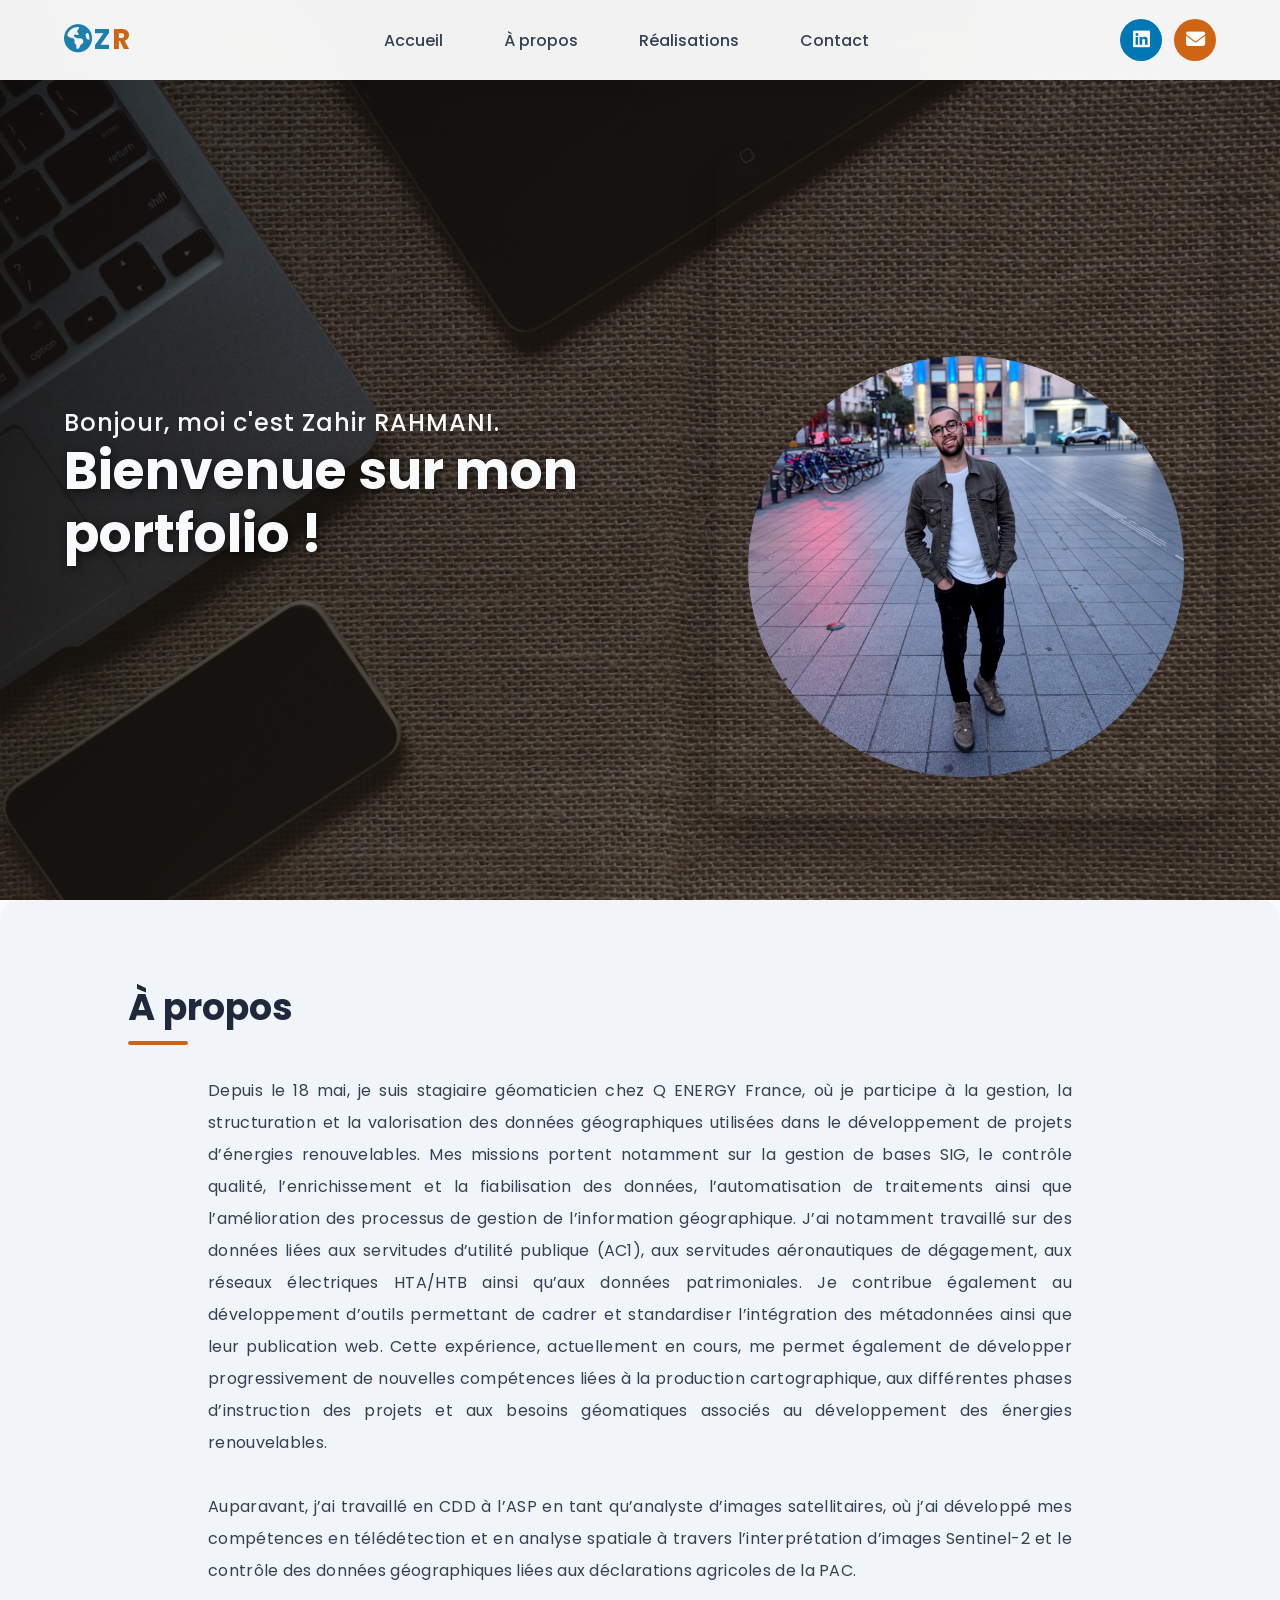
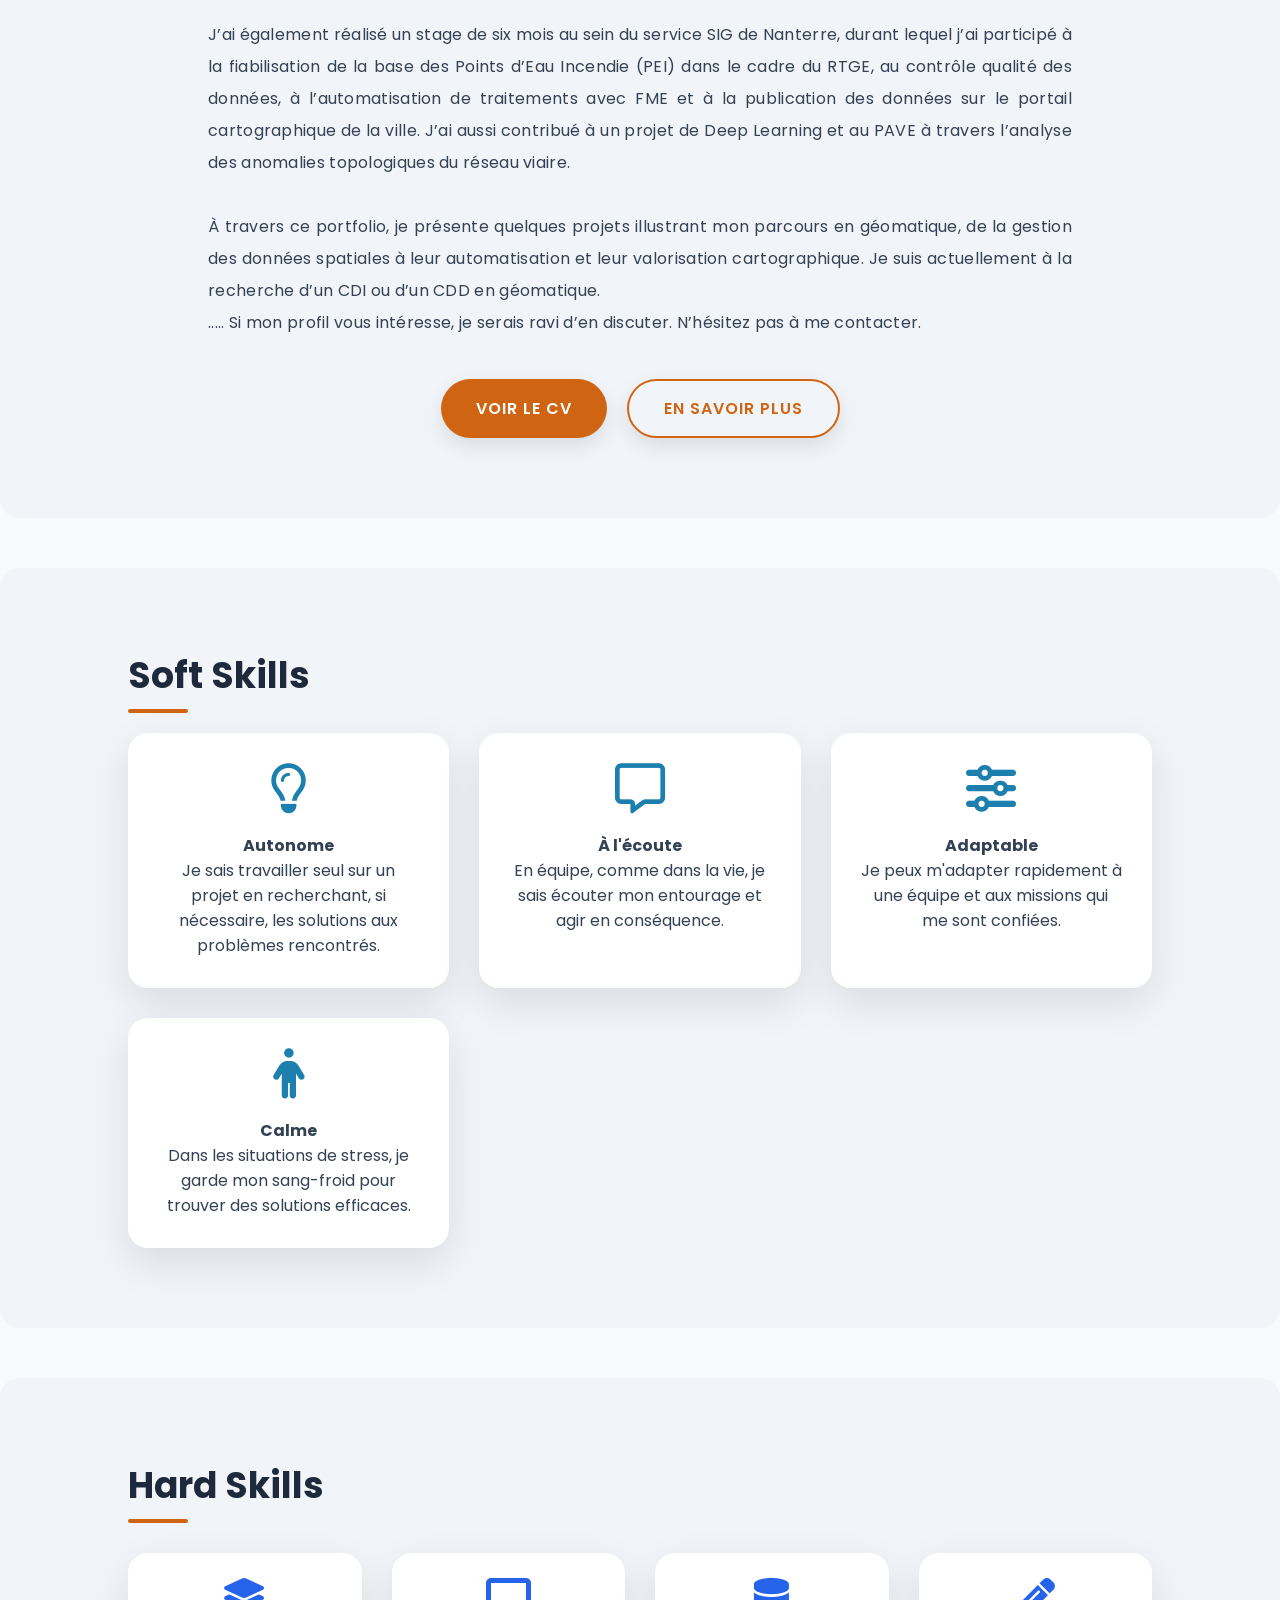
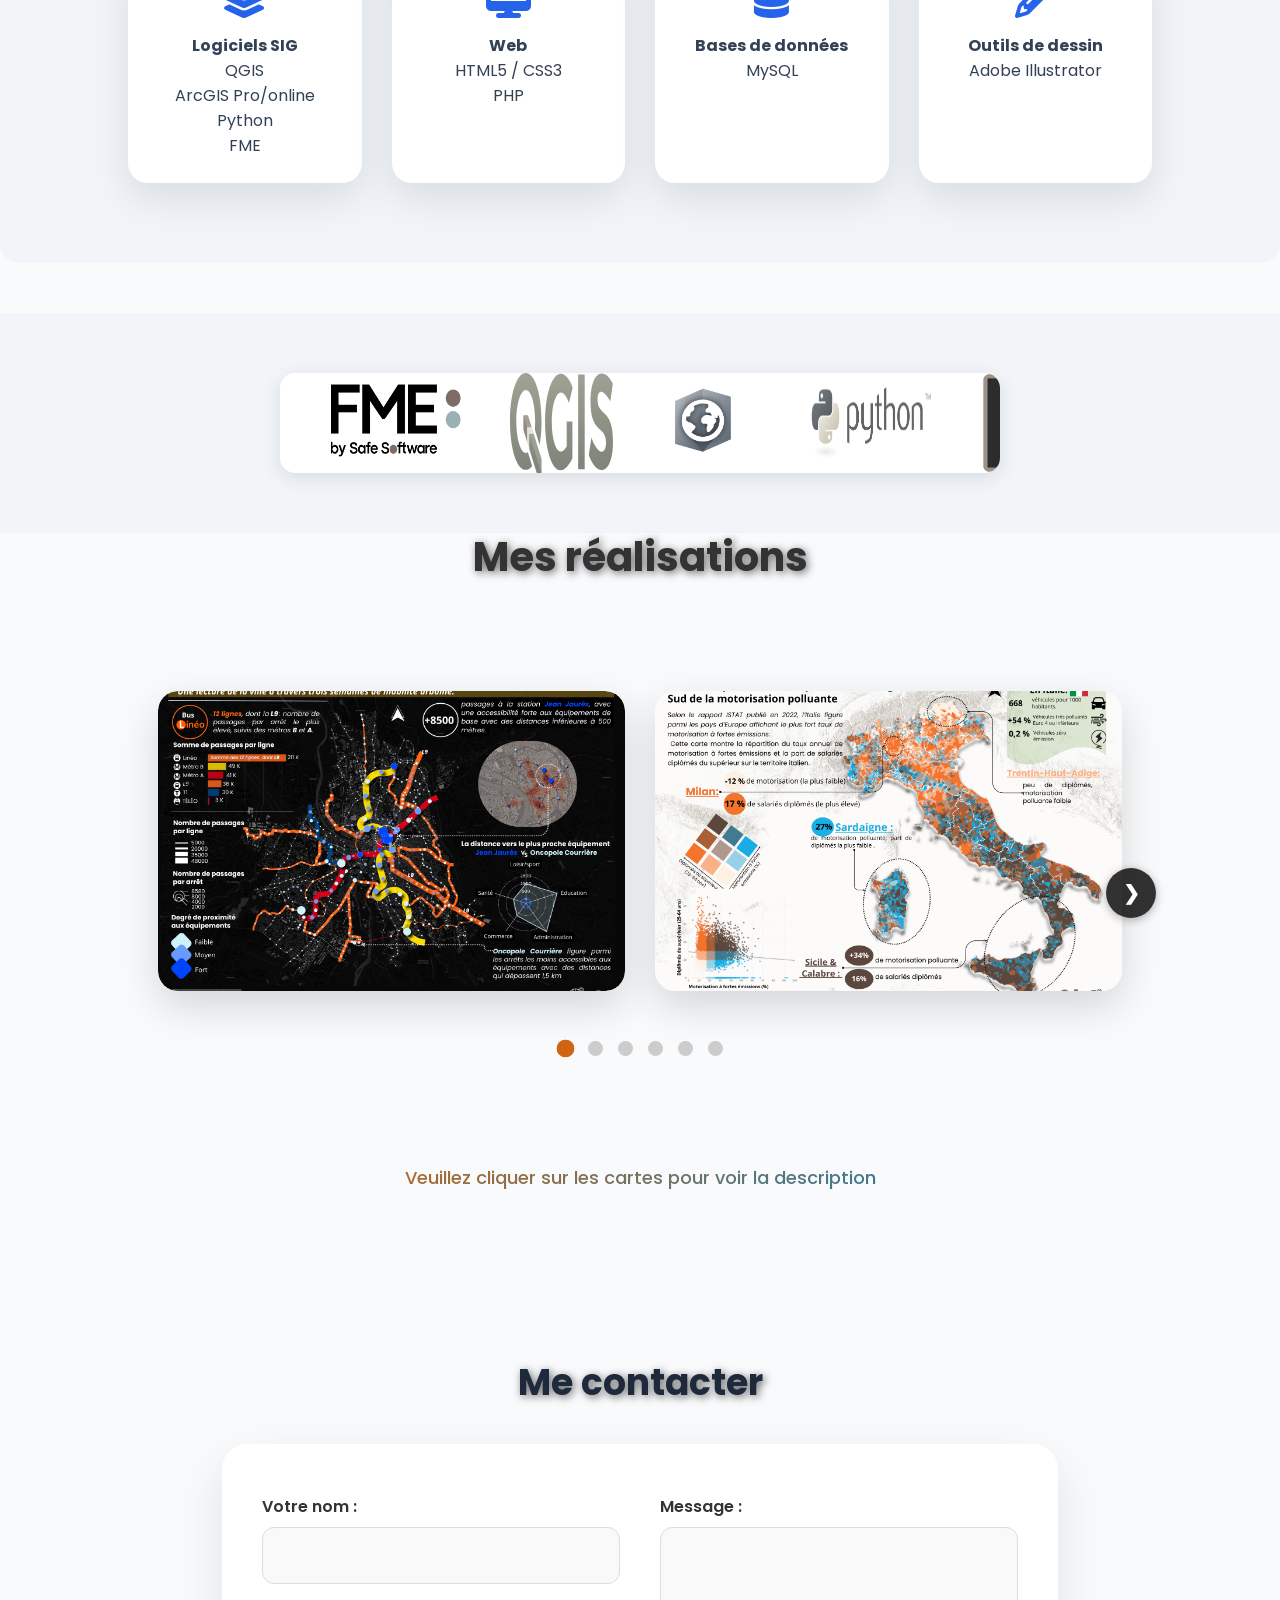
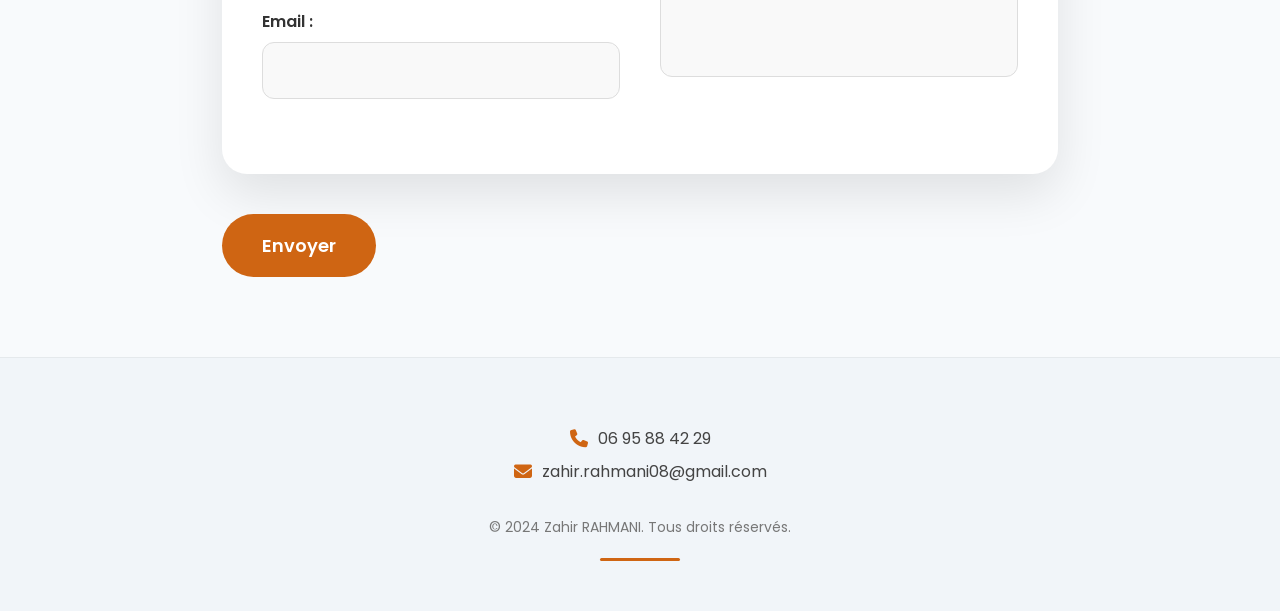
<file: index.html>
<!DOCTYPE html>
<html lang="fr">
<head>
  <meta charset="UTF-8">
  <meta name="viewport" content="width=device-width, initial-scale=1.0">
  <title>Portfolio Zahir RAHMANI</title>

  <!-- Favicon -->
  <link rel="shortcut icon" href="img/logo.png" type="image/x-icon">

  <!-- CSS -->
  <link rel="stylesheet" href="style.css">

  <!-- Font Awesome -->
  <link rel="stylesheet"
    href="https://cdnjs.cloudflare.com/ajax/libs/font-awesome/6.5.1/css/all.min.css"
    integrity="sha512-DTOQO9RWCH3ppGqcWaEA1BIZOC6xxalwEsw9c2QQeAIftl+Vegovlnee1c9QX4TctnWMn13TZye+giMm8e2LwA=="
    crossorigin="anonymous" referrerpolicy="no-referrer" />
</head>

<body>

  <!-- ================= HEADER ================= -->
  <div class="container">
    <nav class="entete">
      <div class="logo">
        <span><i class="fa-solid fa-earth-americas"></i>Z</span>R
      </div>

      <div class="menu-toggle" onclick="toggleMenu()">
        <span></span>
        <span></span>
        <span></span>
      </div>

      <ul class="menu" id="menu">
        <li><a href="#" onclick="closeMenu()">Accueil</a></li>
        <li><a href="#ancre2" onclick="closeMenu()">À propos</a></li>
        <li><a href="#ancre4" onclick="closeMenu()">Réalisations</a></li>
        <li><a href="#ancre1" onclick="closeMenu()">Contact</a></li>
      </ul>

      <div class="reseaux">
        <a href="https://www.linkedin.com/in/zahir-rahmani-74aa01254/" target="_blank" class="linkedin-icon">
          <i class="fa-brands fa-linkedin"></i>
        </a>
        <a href="mailto:zahir.rahmani08@gmail.com" class="email-icon">
          <i class="fa-solid fa-envelope"></i>
        </a>
      </div>
    </nav>

    <div class="corps">
      <div class="cgauche">
        <span class="txtb">Bonjour, moi c'est Zahir RAHMANI.</span>
        <h1>Bienvenue sur mon portfolio !</h1>
      </div>

      <div class="cdroite">
        <img src="img/photo.png" width="600px" alt="Ma photo">
      </div>
    </div>
  </div>

  <!-- ================= À PROPOS ================= -->
  <div class="container2" id="ancre2">
    <h2 class="about">À propos</h2>
    <p> 
Depuis le 18 mai, je suis stagiaire géomaticien chez Q ENERGY France, où je participe à la gestion, la structuration et la valorisation des données géographiques utilisées dans le développement de projets d’énergies renouvelables. Mes missions portent notamment sur la gestion de bases SIG, le contrôle qualité, l’enrichissement et la fiabilisation des données, l’automatisation de traitements ainsi que l’amélioration des processus de gestion de l’information géographique. J’ai notamment travaillé sur des données liées aux servitudes d’utilité publique (AC1), aux servitudes aéronautiques de dégagement, aux réseaux électriques HTA/HTB ainsi qu’aux données patrimoniales. Je contribue également au développement d’outils permettant de cadrer et standardiser l’intégration des métadonnées ainsi que leur publication web. Cette expérience, actuellement en cours, me permet également de développer progressivement de nouvelles compétences liées à la production cartographique, aux différentes phases d’instruction des projets et aux besoins géomatiques associés au développement des énergies renouvelables.<br><br>

Auparavant, j’ai travaillé en CDD à l’ASP en tant qu’analyste d’images satellitaires, où j’ai développé mes compétences en télédétection et en analyse spatiale à travers l’interprétation d’images Sentinel-2 et le contrôle des données géographiques liées aux déclarations agricoles de la PAC. <br><br>

J’ai également réalisé un stage de six mois au sein du service SIG de Nanterre, durant lequel j’ai participé à la fiabilisation de la base des Points d’Eau Incendie (PEI) dans le cadre du RTGE, au contrôle qualité des données, à l’automatisation de traitements avec FME et à la publication des données sur le portail cartographique de la ville. J’ai aussi contribué à un projet de Deep Learning et au PAVE à travers l’analyse des anomalies topologiques du réseau viaire.<br><br>

   À travers ce portfolio, je présente quelques projets illustrant mon parcours en géomatique, de la gestion des données spatiales à leur automatisation et leur valorisation cartographique. Je suis actuellement à la recherche d’un CDI ou d’un CDD en géomatique.<br>
..... Si mon profil vous intéresse, je serais ravi d’en discuter. N’hésitez pas à me contacter.
    </p>

    <div class="btn2">
      <button class="btnA">
        <a href="fichier/CV_Zahir RAHMANI.pdf">Voir le CV</a>
      </button>
      <button class="bouttonB">
        <a href="#ancre3">En savoir plus</a>
      </button>
    </div>
  </div>

  <!-- ================= SOFT SKILLS ================= -->
  <div class="container3" id="ancre3">
    <h2 class="sskils">Soft Skills</h2>
    <div class="skig">

      <div class="auto">
        <i class="fa-regular fa-lightbulb"></i>
        <h4>Autonome</h4>
        <p>Je sais travailler seul sur un projet en recherchant, si nécessaire, les solutions aux problèmes rencontrés.</p>
      </div>

      <div class="ecoute">
        <i class="fa-regular fa-message"></i>
        <h4>À l'écoute</h4>
        <p>En équipe, comme dans la vie, je sais écouter mon entourage et agir en conséquence.</p>
      </div>

      <div class="adapt">
        <i class="fa-solid fa-sliders"></i>
        <h4>Adaptable</h4>
        <p>Je peux m'adapter rapidement à une équipe et aux missions qui me sont confiées.</p>
      </div>

      <div class="calme">
        <i class="fa-solid fa-person"></i>
        <h4>Calme</h4>
        <p>Dans les situations de stress, je garde mon sang-froid pour trouver des solutions efficaces.</p>
      </div>

    </div>
  </div>

  <!-- ================= HARD SKILLS ================= -->
  <div class="hskils">
    <h2>Hard Skills</h2>
    <div class="list2">

      <ul>
        <i class="fa-solid fa-layer-group" style="color: #2563eb;"></i>
        <h4>Logiciels SIG</h4>
        <li>QGIS</li>
        <li>ArcGIS Pro/online</li>
        <li>Python</li>
        <li>FME</li>
      </ul>

      <ul>
        <i class="fa-solid fa-desktop" style="color: #2563eb;"></i>
        <h4>Web</h4>
        <li>HTML5 / CSS3</li>
        <li>PHP</li>
      </ul>

      <ul>
        <i class="fa-solid fa-database" style="color: #2563eb;"></i>
        <h4>Bases de données</h4>
        <li>MySQL</li>
      </ul>

      <ul>
        <i class="fa-solid fa-pencil" style="color: #2563eb;"></i>
        <h4>Outils de dessin</h4>
        <li>Adobe Illustrator</li>
      </ul>

    </div>
  </div>

  <!-- ================= CARROUSEL ================= -->
  <div class="if">
    <div class="carrousel">
      <div class="groupimg">
        <!-- premier set -->
        <img src="img/FME.png" alt="">
        <img src="img/qgis.svg" alt="">
        <img src="img/arcgis.png" alt="">
        <img src="img/python-logo.png" alt="">
        <img src="img/adobe-illustrator-logo-transparent-free-png.jpg" alt="">
        <img src="img/html.svg" alt="">
        <img src="img/css.svg" alt="">
        <img src="img/php.svg" alt="">
        <img src="img/sql.svg" alt="">
        <!-- duplication du set pour boucle fluide -->
        <img src="img/FME.png" alt="">
        <img src="img/qgis.svg" alt="">
        <img src="img/arcgis.png" alt="">
        <img src="img/python-logo.png" alt="">
        <img src="img/adobe-illustrator-logo-transparent-free-png.jpg" alt="">
        <img src="img/html.svg" alt="">
        <img src="img/css.svg" alt="">
        <img src="img/php.svg" alt="">
        <img src="img/sql.svg" alt="">
        
      </div>
    </div>
  </div>
<!-- ================mes réalisations ================= -->
<h1 class="hrel" id="ancre4">Mes réalisations</h1>

<div class="realisations">
  <div class="carousel-container">
    <!-- Inputs radio pour contrôler les slides -->
    <input type="radio" name="carousel" id="slide1" checked>
    <input type="radio" name="carousel" id="slide2">
    <input type="radio" name="carousel" id="slide3">
    <input type="radio" name="carousel" id="slide4">
    <input type="radio" name="carousel" id="slide5">
    <input type="radio" name="carousel" id="slide6">
    
    <div class="carousel-track">
      <!-- Slide 1 : Réalisations 1-2 -->
      <div class="gimg">
        <figure class="card">
          <div class="card-inner" onclick="openOverlay('overlay1')">
            <img src="réalisation/GTFS.png" alt="Réalisation 1">
          </div>
        </figure>
        <figure class="card">
          <div class="card-inner" onclick="openOverlay('overlay2')">
            <img src="réalisation/bivariée.png" alt="Réalisation 2">
          </div>
        </figure>
      </div>

      <!-- Slide 2 : Réalisations 3-4 -->
      <div class="gimg">
        <figure class="card">
          <div class="card-inner" onclick="openOverlay('overlay3')">
            <img src="réalisation/carte_ventilation_barres.png" alt="Réalisation 3">
          </div>
        </figure>
        <figure class="card">
          <div class="card-inner" onclick="openOverlay('overlay4')">
            <img src="réalisation/carte ventilation_détails.png" alt="Réalisation 4">
          </div>
        </figure>
      </div>

      <!-- Slide 3 : Réalisations 5-6 -->
      <div class="gimg">
        <figure class="card">
          <div class="card-inner" onclick="openOverlay('overlay5')">
            <img src="réalisation/POSTER.png" alt="Réalisation 5">
          </div>
        </figure>
        <figure class="card">
          <div class="card-inner" onclick="openOverlay('overlay6')">
            <img src="réalisation/Carte_scoring.png" alt="Réalisation 6">
          </div>
        </figure>
      </div>

      <!-- Slide 4 : Réalisations 7-8 -->
      <div class="gimg">
        <figure class="card">
          <div class="card-inner" onclick="openOverlay('overlay7')">
            <img src="réalisation/ASP.jpg" alt="Réalisation 7">
          </div>
        </figure>
        <figure class="card">
          <div class="card-inner" onclick="openOverlay('overlay8')">
            <img src="réalisation/Nanterre 1.jpg" alt="Réalisation 8">
          </div>
        </figure>
      </div>

      <!-- Slide 5 : Réalisations 9-10 -->
      <div class="gimg">
        <figure class="card">
          <div class="card-inner" onclick="openOverlay('overlay9')">
            <img src="réalisation/Nanterre 2.jpg" alt="Réalisation 9">
          </div>
        </figure>
        <figure class="card">
          <div class="card-inner" onclick="openOverlay('overlay10')">
            <img src="réalisation/Nanterre 3.jpg" alt="Réalisation 10">
          </div>
        </figure>
      </div>

      <!-- Slide 6 : Réalisations 11-12 -->
      <div class="gimg">
        <figure class="card">
          <div class="card-inner" onclick="openOverlay('overlay11')">
            <img src="réalisation/plan intéractif_le Mans.jpg" alt="Réalisation 11">
          </div>
        </figure>
        <figure class="card">
          <div class="card-inner" onclick="openOverlay('overlay12')">
            <img src="réalisation/carte isochrones.png" alt="Réalisation 12">
          </div>
        </figure>
      </div>
    </div>
    
    <!-- Contrôles de navigation -->
    <div class="carousel-controls">
      <!-- Boutons Previous -->
      <label for="slide1" class="carousel-btn prev">❮</label>
      <label for="slide2" class="carousel-btn prev">❮</label>
      <label for="slide3" class="carousel-btn prev">❮</label>
      <label for="slide4" class="carousel-btn prev">❮</label>
      <label for="slide5" class="carousel-btn prev">❮</label>
      
      <!-- Boutons Next -->
      <label for="slide2" class="carousel-btn next">❯</label>
      <label for="slide3" class="carousel-btn next">❯</label>
      <label for="slide4" class="carousel-btn next">❯</label>
      <label for="slide5" class="carousel-btn next">❯</label>
      <label for="slide6" class="carousel-btn next">❯</label>
    </div>
    
    <!-- Indicateurs -->
    <div class="carousel-indicators">
      <label for="slide1" class="indicator"></label>
      <label for="slide2" class="indicator"></label>
      <label for="slide3" class="indicator"></label>
      <label for="slide4" class="indicator"></label>
      <label for="slide5" class="indicator"></label>
      <label for="slide6" class="indicator"></label>
    </div>
  </div>
</div>

<!-- Message d'instruction -->
<div class="instruction-message">
  <p>Veuillez cliquer sur les cartes pour voir la description</p>
</div>

<!-- Overlays pour chaque image -->
<div id="overlay1" class="overlay">
  <div class="overlay-content">
    <div class="description-container">
      <div class="description">
        <h3>Réalisation M2 SIGAT</h3>
        <p>Cette carte a été réalisée à partir des données GTFS afin d’analyser l’offre de transport en commun dans la 
          ville de Toulouse sur une période de trois semaines. Elle met en évidence la dominance des lignes de bus Linéo, 
          suivies par les lignes de métro A et B. La carte représente également le nombre de passages par arrêt sur la 
          même période, ce qui permet d’identifier les arrêts les plus fréquentés. Sans surprise, l’arrêt Jean Jaurès 
          apparaît comme l’un des plus sollicités, en raison de sa localisation centrale et de son rôle de carrefour 
          entre plusieurs lignes de transport. Il est suivi par l’arrêt Jeanne d’Arc, situé à proximité immédiate. 
          La carte intègre aussi un indicateur d’accessibilité mesurant la proximité de chaque arrêt aux équipements 
          du cadre de vie : santé (hôpitaux, pharmacies, cliniques), services publics (mairie, police, bureau de poste, banques),
           commerces (supermarchés, restaurants, boulangeries), éducation (crèches, écoles, universités) et loisirs/sport 
           (équipements sportifs, centres artistiques, cinémas, médiathèques). Pour cela, j’ai calculé la distance la plus
            courte entre chaque arrêt et les différents équipements, puis attribué un score d’accessibilité 
            (moins de 300 mètres = très bon, plus de 600 mètres = faible). Les résultats montrent que les 
            arrêts Jeanne d’Arc et Jean Jaurès disposent des meilleurs niveaux de desserte, ce qui s’explique 
            par la forte densité d’équipements présents dans le centre-ville de Toulouse.</p>
      </div>
      <button class="close" onclick="closeOverlay('overlay1')">Fermer</button>
    </div>
    <div class="overlay-image-container">
      <img src="réalisation/GTFS.png" alt="Réalisation 1">
    </div>
  </div>
</div>

<div id="overlay2" class="overlay">
  <div class="overlay-content">
    <div class="description-container">
      <div class="description">
        <h3>Réalisation M2 SIGAT</h3>
        <p>Dans le cadre de mon Master 2 SIGAT, j’ai réalisé un exercice de cartographie bivariée en Italie afin
           d’explorer la relation entre la proportion de salariés diplômés de l’enseignement supérieur et la part 
           de véhicules à fortes émissions. J’ai posé l’hypothèse selon laquelle plus une commune comptait de
            salariés qualifiés, plus la proportion de véhicules polluants serait faible, ces salariés pouvant 
            se permettre des véhicules conformes aux normes environnementales. Les résultats montrent que cette
             hypothèse n’est pas entièrement vérifiée, notamment dans le Sud du pays : en Sicile et en Calabre,
             certaines communes présentent à la fois un taux élevé de diplômés et une forte proportion de véhicules
              à fortes émissions, alors que dans le Nord, la diffusion des véhicules conformes aux normes est plus 
              importante. Selon différents échanges et recherches, ces différences peuvent s’expliquer par des 
              facteurs sociologiques et structurels, tels que la présence de plusieurs générations sous un même 
              toit historique dans le Sud, l’effet de banlieusarisation qui éloigne certaines catégories de population
               des services, ou encore la nature des infrastructures de transport (routes principalement dans le Sud 
               versus métro et réseaux de transport plus développés dans le Nord). La carte associée permet d’identifier 
               rapidement ces tendances : les communes orange présentent un nombre élevé de diplômés et un faible taux
                de véhicules polluants, les communes marron foncé combinent un fort taux de diplômés et de véhicules
                 à fortes émissions, et les communes bleues affichent un faible nombre de diplômés avec un taux élevé
                  de véhicules polluants.</p>
      </div>
      <button class="close" onclick="closeOverlay('overlay2')">Fermer</button>
    </div>
    <div class="overlay-image-container">
      <img src="réalisation/bivariée.png" alt="Réalisation 2">
    </div>
  </div>
</div>

<div id="overlay3" class="overlay">
  <div class="overlay-content">
    <div class="description-container">
      <div class="description">
        <h3>Réalisation M1 SIGAT</h3>
        <p>Cette carte représente la répartition de la population agrégée aux bâtiments de la ville de Lille.
           En croisant les données de population par IRIS de l’INSEE (nombre d’habitants) avec le jeu de données 
           des bâtiments issu de la BDTOPO de l’IGN, il est possible de visualiser la distribution des habitants.
            Dans cette carte, la hauteur des bâtiments correspond au nombre d’individus estimé dans chaque édifice.
             La méthode utilisée ventile les habitants de manière homogène en fonction de la surface de plancher
              des bâtiments : plus la surface est importante, plus le nombre d’individus attribués est élevé.</p>
      </div>
      <button class="close" onclick="closeOverlay('overlay3')">Fermer</button>
    </div>
    <div class="overlay-image-container">
      <img src="réalisation/carte_ventilation_barres.png" alt="Réalisation 3">
    </div>
  </div>
</div>

<div id="overlay4" class="overlay">
  <div class="overlay-content">
    <div class="description-container">
      <div class="description">
        <h3>Réalisation M1 SIGAT</h3>
        <p>Dans le cadre d’un exercice en master SIGAT, j’ai réalisé une carte représentant la répartition
           de la population agrégée aux bâtiments de la ville de Lille. En croisant les données de population
            par IRIS de l’INSEE (nombre d’habitants et taux de chômage) avec le jeu de données des bâtiments
             issues de la BDTOPO de l’IGN, il est possible de visualiser la distribution des populations et
              de mieux comprendre leur profil socio-économique. L’analyse révèle des tendances intéressantes 
              : les quartiers situés au sud de Lille présentent une forte concentration d’individus par bâtiment 
              et un taux de chômage plus élevé, tandis qu’au nord, malgré une densité similaire, le chômage 
              reste relativement faible. Limites de la méthode La ventilation répartit les habitants de
               manière homogène selon la surface de plancher des bâtiments : plus la surface est grande,
                plus le nombre d’individus attribués est élevé. Cette simplification ne reflète pas 
                toujours la réalité, mais elle offre une première lecture efficace du territoire.</p>
      </div>
      <button class="close" onclick="closeOverlay('overlay4')">Fermer</button>
    </div>
    <div class="overlay-image-container">
      <img src="réalisation/carte ventilation_détails.png" alt="Réalisation 4">
    </div>
  </div>
</div>

<div id="overlay5" class="overlay">
  <div class="overlay-content">
    <div class="description-container">
      <div class="description">
        <h3>Réalisation M1 SIGAT</h3>
        <p>Dans le cadre d’un travail réalisé en première année de SIGAT, nous devions produire un poster 
          sur une thématique de notre choix, à condition qu’elle soit en lien avec la géomatique. Le sujet
           était entièrement libre, ce qui m’a permis de sélectionner une thématique qui m’intéresse
            personnellement : l’application de la géomatique aux projets photovoltaïques. Ce choix vient de
             mon expérience lors d’un stage dans un bureau d’études à Montauban, où j’ai eu l’occasion de 
             participer à des analyses de sites destinés à l’installation de panneaux solaires. Dans ce poster, 
             j’ai mobilisé différentes sources bibliographiques pour présenter comment les outils SIG peuvent
              aider à évaluer un territoire, croiser des critères techniques et environnementaux, e
              t identifier des zones adaptées. L’objectif était de produire un support clair et visuel qui
               montre comment la géomatique contribue à la prise de décision dans ce type de projet.</p>
      </div>
      <button class="close" onclick="closeOverlay('overlay5')">Fermer</button>
    </div>
    <div class="overlay-image-container">
      <img src="réalisation/POSTER.png" alt="Réalisation 5">
    </div>
  </div>
</div>

<div id="overlay6" class="overlay">
  <div class="overlay-content">
    <div class="description-container">
      <div class="description">
        <h3>Réalisation M1 SIGAT</h3>
        <p>Cette carte permet de localiser les différentes zones en fonction du degré de qualité de vie. 
          Pour la réaliser, la méthode de scoring a été utilisée en prenant en compte plusieurs facteurs, 
          tels que la part des jeunes, la proximité des moyens de transport et des rails, les revenus,
           les espaces verts, ainsi que d’autres critères pertinents. Chaque facteur a été noté individuellement, 
           une note plus élevée reflétant une meilleure situation. Enfin, un score global a 
           été calculé en pondérant chaque facteur selon son importance, afin de fournir une évaluation 
           synthétique et comparable de la qualité de vie dans chaque zone.</p>
      </div>
      <button class="close" onclick="closeOverlay('overlay6')">Fermer</button>
    </div>
    <div class="overlay-image-container">
      <img src="réalisation/Carte_scoring.png" alt="Réalisation 6">
    </div>
  </div>
</div>

<div id="overlay7" class="overlay">
  <div class="overlay-content">
    <div class="description-container">
      <div class="description">
        <h3>Réalisation CDD ASP de Bretagne</h3>
        <p>Durant mon CDD à l’Agence de Services et de Paiement (ASP) de Bretagne,
           j’ai travaillé comme contrôleur et interprète d’images satellitaires,
            dans le cadre d’une mission allant jusqu’au mois de septembre. Ma tâche 
            consistait à vérifier que les déclarations des agriculteurs concernant 
            les cultures pratiquées correspondaient à la réalité observée sur le
             terrain et étaient conformes aux exigences de la Politique Agricole 
             Commune (PAC), un travail essentiel pour garantir la transparence et
              la bonne attribution des aides européennes. Pour cela, je me suis 
              appuyé sur les données du satellite Sentinel-2, qui fournit des images 
              de la surface terrestre tous les 5 à 10 jours, permettant de suivre 
              le cycle de développement des cultures et de détecter d’éventuelles 
              anomalies ou incohérences dans les déclarations. Cette expérience 
              concrète et passionnante, à la croisée de l’agriculture et de la
               télédétection, a renforcé mon intérêt pour la géomatique et les SIG,
                tout en me permettant de découvrir le monde agricole sous un nouvel
               angle.</p>
      </div>
      <button class="close" onclick="closeOverlay('overlay7')">Fermer</button>
    </div>
    <div class="overlay-image-container">
      <img src="réalisation/ASP.jpg" alt="Réalisation 7">
    </div>
  </div>
</div>

<div id="overlay8" class="overlay">
  <div class="overlay-content">
    <div class="description-container">
      <div class="description">
        <h3>Réalisation Stage Nanterre (6 mois)</h3>
        <p>La mission 1 avait pour but d’améliorer la fiabilité et la cohérence des données concernant les Points d’Eau 
          Incendie (PEI) de la ville de Nanterre. Ces données étaient dispersées dans trois bases différentes : celle du 
          RTGE, celle de la BSPP et celle du CDA. Chaque base possédait ses avantages mais aussi ses limites. Par exemple
          , la base RTGE était très précise au niveau de la localisation, mais elle n’était plus mise à jour et ne contenait 
          pas toutes les informations techniques. De leur côté, les bases de la BSPP et du CDA étaient plus complètes,
           mais elles présentaient des différences dans certaines données, comme la disponibilité ou la propriété des PEI.
            des trois sources existantes. J’ai utilisé le logiciel FME pour automatiser ce travail : 
            il m’a permis de me connecter directement aux API des différentes institutions, 
            de rapatrier les informations et de mettre à jour la base de manière continue.
             FME a aussi facilité le croisement des données et leur homogénéisation, ce qui a permis
              d’obtenir un ensemble cohérent et plus fiable. Ensuite, j’ai utilisé ArcGIS Pro pour la partie
               vérification et contrôle visuel. Grâce à la vue immersive proposée par Cyclomedia, j’ai pu observer 
               directement les emplacements réels des PEI sur le terrain sans me déplacer. Cela m’a permis de 
               confirmer la présence ou l’absence de nombreux points et de corriger certaines erreurs de positionnement. 
               Au final, cette mission a permis de construire une base de données complète et harmonisée, combinant 
               la précision spatiale, la richesse d’information et une mise à jour régulière.</p>
      </div>
      <button class="close" onclick="closeOverlay('overlay8')">Fermer</button>
    </div>
    <div class="overlay-image-container">
      <img src="réalisation/Nanterre 1.jpg" alt="Réalisation 8">
    </div>
  </div>
</div>

<div id="overlay9" class="overlay">
  <div class="overlay-content">
    <div class="description-container">
      <div class="description">
        <h3>Réalisation Stage Nanterre (6 mois)</h3>
        <p>Comme précisé dans la slide précédente, les vues immersives de Cyclomedia intégrées dans ArcGIS
           Pro ont permis de vérifier la majorité des PEI sans nécessiter de déplacements sur le terrain.
            Pour les PEI situés dans des zones inaccessibles à ces vues immersives, comme les rues étroites,
             j’ai créé des itinéraires optimisés en divisant le territoire en quatre zones. Chaque itinéraire 
             permettait de suivre le chemin le plus court afin de vérifier l’ensemble des PEI d’une zone
              en moins de trois heures par jour, soit quatre jours de vérification au total. Sur le terrain,
               l’application Field Maps a ensuite été utilisée pour effectuer les vérifications en suivant 
               précisément ces itinéraires. Enfin, un tableau de bord interactif a été développé pour centraliser
                et visualiser les résultats des contrôles qualité, mettant en évidence les PEI présentant des
                 incohérences afin que les gestionnaires de la BSPP et du CDA92 puissent les corriger efficacement.</p>
      </div>
      <button class="close" onclick="closeOverlay('overlay9')">Fermer</button>
    </div>
    <div class="overlay-image-container">
      <img src="réalisation/Nanterre 2.jpg" alt="Réalisation 9">
    </div>
  </div>
</div>

<div id="overlay10" class="overlay">
  <div class="overlay-content">
    <div class="description-container">
      <div class="description">
        <h3>Réalisation Stage Nanterre (6 mois)</h3>
        <p>La deuxième mission avait pour objectif de créer un modèle d’intelligence artificielle
           capable de détecter automatiquement les passages piétons. Cette mission a été lancée 
           dans le cadre des exigences de la loi LOM, qui impose de définir une distance de sécurité 
           entre les zones de stationnement et les passages piétons. L’idée était donc de pouvoir
            repérer facilement, grâce à l’IA, les passages piétons présents sur le territoire et
             de vérifier les zones où le RTGE n’est plus à jour. Le processus s’est déroulé en 
             trois grandes étapes : la préparation des échantillons d’entraînement, l’apprentissage 
             du modèle et enfin la détection des objets. Pour entraîner le modèle, nous avons sélectionné 
             environ 436 exemples de passages piétons répartis sur toute la ville, afin d’avoir un 
             ensemble de données varié et représentatif. Deux méthodes ont été testées : 
             Pascal, qui permet de dessiner un polygone autour de l’objet détecté, 
             et Mask RCNN, qui génère un masque plus précis autour de la zone d’intérêt,
              mais demande plus de temps de calcul.</p>
      </div>
      <button class="close" onclick="closeOverlay('overlay10')">Fermer</button>
    </div>
    <div class="overlay-image-container">
      <img src="réalisation/Nanterre 3.jpg" alt="Réalisation 10">
    </div>
  </div>
</div>

<div id="overlay11" class="overlay">
  <div class="overlay-content">
    <div class="description-container">
      <div class="description">
        <h3>Réalisation Licence professionnelle Géomatique </h3>
        <p>Dans le cadre de l’atelier en licence professionnelle en géomatique à l’Université du Mans,
           j’ai participé activement à la réalisation d’un prototype de plan interactif du campus visant
            à faciliter l’orientation pour les étudiants, le personnel et les nouveaux arrivants.
             J’ai proposé et réalisé une méthode d’atlas du campus, dans le but d’aider mes collègues
              à localiser et recenser précisément tous les équipements, à collecter les informations
               et à prendre des photos, en divisant le campus en dix zones pour une organisation optimale.
                J’ai ensuite intégré toutes les données issues du terrain, des sources Open Data et de
                 l’université dans ArcGIS Online, en organisant les couches selon un ordre de superposition
                  spécifique (polygones, polylignes, points) et en utilisant la symbologie proposée par 
                  la plateforme. Pour la couleur et l’esthétique des bâtiments, j’ai décidé de m’inspirer 
                  de la charte graphique de l’ancien plan de l’université, afin de rendre le plan intuitif
                   pour les utilisateurs habitués et facilement compréhensible pour les nouveaux arrivants.</p>
      </div>
      <button class="close" onclick="closeOverlay('overlay11')">Fermer</button>
    </div>
    <div class="overlay-image-container">
      <img src="réalisation/plan intéractif_le Mans.jpg" alt="Réalisation 11">
    </div>
  </div>
</div>

<div id="overlay12" class="overlay">
  <div class="overlay-content">
    <div class="description-container">
      <div class="description">
        <h3>Réalisation Licence professionnelle Géomatique </h3>
        <p>Cette carte thématique basée sur la méthode des isochrones offre une représentation
           claire et informative du temps requis par les camions des Services Départementaux 
           d'Incendie et de Secours (SDIS) pour atteindre un incendie au centre du département 
           de la Sarthe. Les isochrones, différenciés par des couleurs distinctes
            (vert pour 0-10 minutes, jaune pour 10-15 minutes, orange pour 15-20 minutes),
             permettent une lecture rapide des zones présentant des temps de réponse variés.</p>
      </div>
      <button class="close" onclick="closeOverlay('overlay12')">Fermer</button>
    </div>
    <div class="overlay-image-container">
      <img src="réalisation/carte isochrones.png" alt="Réalisation 12">
    </div>
  </div>
</div>

<script>
function openOverlay(overlayId) {
  document.getElementById(overlayId).style.display = 'flex';
  document.body.style.overflow = 'hidden';
}

function closeOverlay(overlayId) {
  document.getElementById(overlayId).style.display = 'none';
  document.body.style.overflow = 'auto';
}

document.addEventListener('click', function(event) {
  if (event.target.classList.contains('overlay')) {
    event.target.style.display = 'none';
    document.body.style.overflow = 'auto';
  }
});

document.addEventListener('click', function(event) {
  if (event.target.closest('.overlay-content')) {
    event.stopPropagation();
  }
});
</script>
  <!-- ================= FORMULAIRE ================= -->
  <div class="Formulaire" id="ancre1">
    <h1>Me contacter</h1>
    <form action="traitement_formulaire.php" method="post">
      <div class="corpf">
        <div class="formgauche">
          <label for="nom">Votre nom :</label>
          <input type="text" id="nom" name="nom" required>

          <label for="email">Email :</label>
          <input type="email" id="email" name="email" required>
        </div>

        <div class="formdroite">
          <label for="message">Message :</label>
          <textarea id="message" name="message" rows="4" required></textarea>
        </div>
      </div>

      <button type="submit">Envoyer</button>
    </form>
  </div>

  <!-- ================= FOOTER ================= -->
  <footer>
    <div class="footerr">
      <div class="grid">
        <ul class="socials list-unstyled">
          <li><i class="fa-solid fa-phone"></i> 06 95 88 42 29</li>
          <li><i class="fa-solid fa-envelope"></i> zahir.rahmani08@gmail.com</li>
        </ul>
      </div>

      <div class="copy">
        <p>© 2024 Zahir RAHMANI. Tous droits réservés.</p>
      </div>
    </div>
  </footer>

  <script>
    function toggleMenu() {
      const menu = document.getElementById('menu');
      const toggle = document.querySelector('.menu-toggle');
      menu.classList.toggle('active');
      toggle.classList.toggle('active');
    }

    function closeMenu() {
      const menu = document.getElementById('menu');
      const toggle = document.querySelector('.menu-toggle');
      if (window.innerWidth <= 768) {
        menu.classList.remove('active');
        toggle.classList.remove('active');
      }
    }

    // Fermer le menu si on clique en dehors
    document.addEventListener('click', function(event) {
      const menu = document.getElementById('menu');
      const toggle = document.querySelector('.menu-toggle');
      const entete = document.querySelector('.entete');
      
      if (window.innerWidth <= 768 && menu.classList.contains('active')) {
        if (!entete.contains(event.target)) {
          menu.classList.remove('active');
          toggle.classList.remove('active');
        }
      }
    });
  </script>

</body>
</html>
</file>
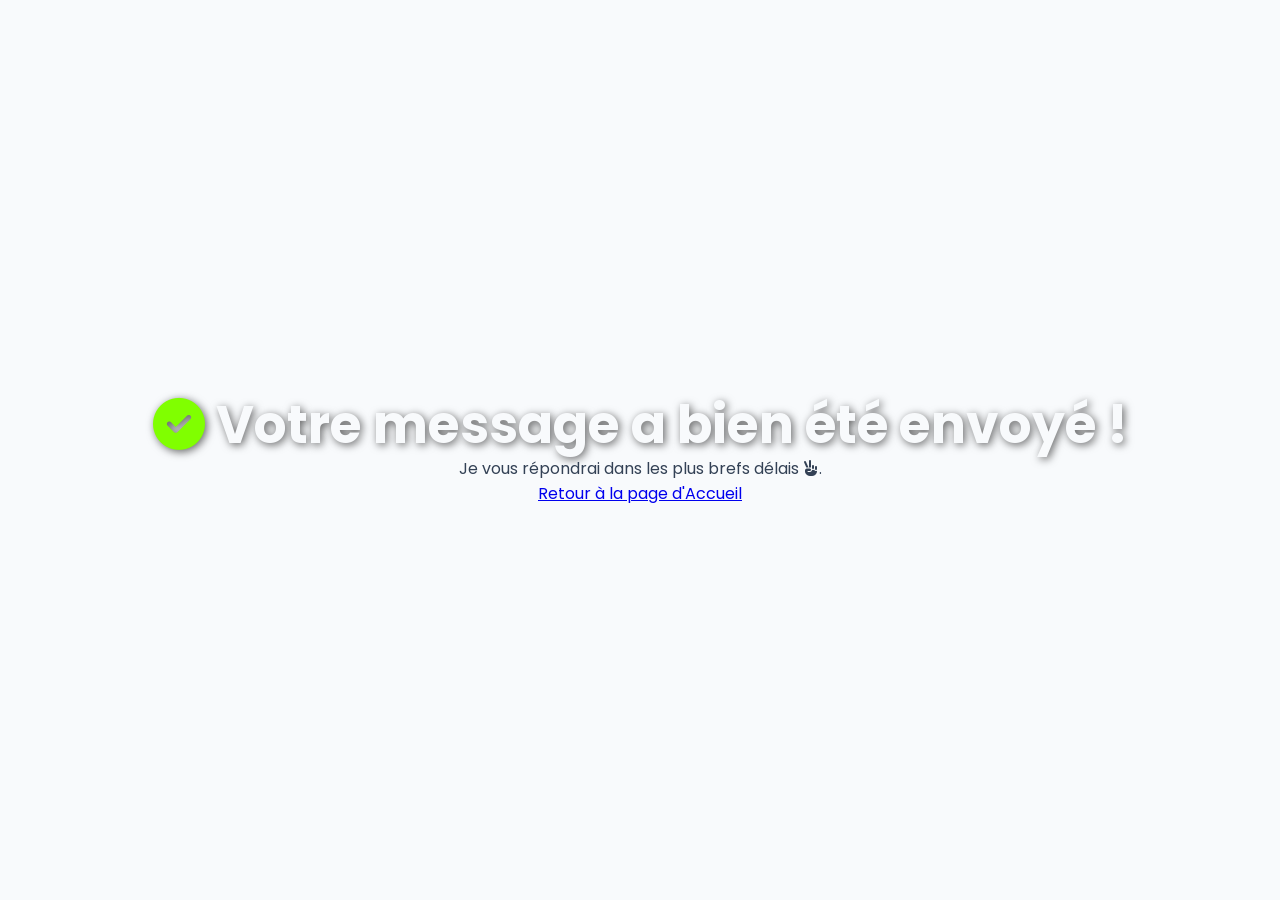
<file: confirmation.html>
<!DOCTYPE html>
<html lang="fr">
<head>
    <meta charset="UTF-8">
    <meta name="viewport" content="width=device-width, initial-scale=1.0">
    <title>Confirmation</title>
     <link rel="stylesheet" href="https://cdnjs.cloudflare.com/ajax/libs/font-awesome/6.5.1/css/all.min.css" integrity="sha512-DTOQO9RWCH3ppGqcWaEA1BIZOC6xxalwEsw9c2QQeAIftl+Vegovlnee1c9QX4TctnWMn13TZye+giMm8e2LwA==" crossorigin="anonymous" referrerpolicy="no-referrer" />
    <link rel="stylesheet" href="style.css">

    <style>
    body {
        display: flex;
        justify-content: center;
        align-items: center;
        min-height: 100vh;
        margin: 0;
    }
    
    .confirmation-message {
        text-align: center;
        padding: 2rem;
    }
</style>
</head>
<body>
    <div class="confirmation-message">
       <h1><i class="fa-solid fa-circle-check" style="color: #80ff00;"></i> Votre message a bien été envoyé !</h1>
        <p class="p-conf">Je vous répondrai dans les plus brefs délais  <i class="fa-solid fa-hand-peace"></i>. </p>
        <a href="index.html">Retour à la page d'Accueil</a>
    </div>
</body>
</html>
</file>
<file: style.css>
/* Google Fonts */
@import url('https://fonts.googleapis.com/css2?family=Poppins:wght@300;400;500;600;700&display=swap');

/* Variables globales */
:root {
    --primary-color: #cf6513;
    --secondary-color: #1c7fad;
    --dark-color: #1e293b;
    --light-color: #f8fafc;
    --gray-color: #f1f5f9;
    --text-color: #334155;
}

/* Reset global */
* {
    margin: 0;
    padding: 0;
    box-sizing: border-box;
    font-family: 'Poppins', sans-serif;
    scroll-behavior: smooth;
}

body {
    background-color: var(--light-color);
    color: var(--text-color);
    overflow-x: hidden;
}

/* Container principal avec fond moderne */
.container {
    width: 100%;
    min-height: 100vh;
    background: linear-gradient(135deg, rgba(0,0,0,0.7), rgba(0,0,0,0.4)), 
                url("img/sackcloth-1280540.jpg") no-repeat center center;
    background-size: cover;
    display: flex;
    flex-direction: column;
    justify-content: center;
    align-items: center;
    position: relative;
}

/* Header stylé */
.entete {
    display: flex;
    justify-content: space-between;
    align-items: center;
    padding: 0 5%;
    height: 80px;
    width: 100%;
    background: rgba(255, 255, 255, 0.95);
    backdrop-filter: blur(15px);
    position: fixed;
    top: 0;
    z-index: 1000;
    transition: all 0.3s ease;
    box-shadow: 0 2px 20px rgba(0, 0, 0, 0.05);
}

.logo {
    font-size: 28px;
    font-weight: 700;
    color: var(--primary-color);
    letter-spacing: 2px;
    cursor: pointer;
    transition: transform 0.3s ease;
}

.logo span {
    color: var(--secondary-color);
}

.logo:hover {
    transform: scale(1.05);
}

/* MENU HAMBURGER */
.menu-toggle {
    display: none;
    flex-direction: column;
    cursor: pointer;
    gap: 5px;
}

.menu-toggle span {
    width: 25px;
    height: 3px;
    background: var(--primary-color);
    transition: all 0.3s ease;
    border-radius: 2px;
}

.menu-toggle.active span:nth-child(1) {
    transform: rotate(45deg) translate(7px, 7px);
}

.menu-toggle.active span:nth-child(2) {
    opacity: 0;
}

.menu-toggle.active span:nth-child(3) {
    transform: rotate(-45deg) translate(7px, -7px);
}

.menu {
    display: flex;
    gap: 25px;
    list-style: none;
}

.menu li a {
    color: var(--text-color);
    font-size: 16px;
    font-weight: 500;
    padding: 8px 18px;
    border-radius: 8px;
    text-decoration: none;
    transition: all 0.3s ease;
}

.menu li a:hover {
    background: var(--primary-color);
    color: white;
}

.reseaux {
    display: flex;
    gap: 12px;
    align-items: center;
}

.reseaux a {
    display: flex;
    align-items: center;
    justify-content: center;
    width: 42px;
    height: 42px;
    border-radius: 50%;
    color: white;
    text-decoration: none;
    font-size: 1.2rem;
    transition: all 0.3s ease;
}

.linkedin-icon {
    background: #0077b5;
}

.email-icon {
    background: var(--primary-color);
}

.reseaux a:hover {
    transform: scale(1.1);
    box-shadow: 0 4px 15px rgba(0, 0, 0, 0.2);
}

/* Hero section */
.corps {
    display: flex;
    justify-content: space-between;
    align-items: center;
    width: 90%;
    margin: 150px auto 80px;
    flex-wrap: wrap;
    gap: 40px;
}

.cgauche {
    flex: 1;
    min-width: 300px;
    z-index: 10;
}

.txtb {
    font-size: 24px;
    color: var(--light-color);
    letter-spacing: 1px;
    margin-bottom: 15px;
    font-weight: 500;
}

h1 {
    font-size: 52px;
    font-weight: 700;
    line-height: 1.2;
    color: var(--light-color);
    text-shadow: 2px 2px 8px rgba(0,0,0,0.6);
}

.cdroite {
    flex: 1;
    display: flex;
    justify-content: flex-end;
}

.cdroite img {
    width: 90%;
    max-width: 500px;
    border-radius: 20px;
    box-shadow: 0 20px 50px rgba(0,0,0,0.35);
    transition: all 0.5s ease;
    filter: brightness(1.05) contrast(1.1);
}

.cdroite img:hover {
    transform: scale(1.03);
    box-shadow: 0 25px 60px rgba(0,0,0,0.45);
}

@media screen and (max-width: 768px) {
    .corps {
        margin-top: 120px;
        text-align: center;
        justify-content: center;
        flex-direction: column;
        transition: all 1.5s ease;
    }
    
    .cdroite {
        justify-content: center;
        width: 100%;
        transition: all 1.5s ease;
    }
    
    .cdroite img {
        width: 100%;
        max-width: 550px;
        transition: all 1.5s ease;
    }
    
    .cgauche {
        width: 100%;
        margin-bottom: 30px;
    }
}

/* Sections modernes */
.container2, .container3, .hskils {
    padding: 80px 10%;
    background-color: var(--gray-color);
    border-radius: 20px;
    margin-bottom: 50px;
}

.container2 p {
    text-align: justify;
    line-height: 2;
    font-size: 16px;
    margin: 40px auto;
    padding: 0 80px;
    max-width: 1200px;
    color: var(--text-color);
    letter-spacing: 0.3px;
}

@media screen and (max-width: 768px) {
    /* ... vos autres styles mobile ... */
    
    .container2 p {
        padding: 0 20px;
        font-size: 15px;
        line-height: 1.8;
    }
}

@media screen and (max-width: 480px) {
    /* ... vos autres styles ... */
    
    .container2 p {
        padding: 0 10px;
        font-size: 14px;
        text-align: left;
    }
}
.about, .sskils, .hskils h2 {
    font-size: 36px;
    color: var(--dark-color);
    margin-bottom: 30px;
    position: relative;
}

.about::after, .sskils::after, .hskils h2::after {
    content: '';
    position: absolute;
    bottom: -10px;
    left: 0;
    width: 60px;
    height: 4px;
    background: var(--primary-color);
    border-radius: 2px;
}

/* Buttons modernes */
.btn2, .btn3 {
    display: flex;
    gap: 20px;
    flex-wrap: wrap;
    justify-content: center;
    margin-top: 30px;
}

.btnA, .bouttonB, .btnC {
    padding: 15px 35px;
    border-radius: 50px;
    font-size: 16px;
    font-weight: 600;
    cursor: pointer;
    text-transform: uppercase;
    letter-spacing: 1px;
    position: relative;
    transition: all 0.3s ease;
    box-shadow: 0 8px 20px rgba(0,0,0,0.1);
}

.btnA, .btnC {
    background: var(--primary-color);
    color: #fff;
    border: none;
}

.btnA a, .btnC a {
    color: #fff;
    text-decoration: none;
}

.btnA:hover, .btnC:hover {
    background: var(--secondary-color);
    transform: translateY(-3px) scale(1.05);
    box-shadow: 0 12px 25px rgba(0,0,0,0.2);
}

.bouttonB {
    background: transparent;
    border: 2px solid var(--primary-color);
    color: var(--primary-color);
}

.bouttonB a {
    color: var(--primary-color);
    text-decoration: none;
}

.bouttonB:hover {
    background: var(--primary-color);
    transform: translateY(-3px) scale(1.05);
    box-shadow: 0 12px 25px rgba(0,0,0,0.2);
}

.bouttonB:hover a {
    color: #fff;
}

/* Skills cards modernes */
.skig {
    display: grid;
    grid-template-columns: repeat(auto-fit, minmax(250px, 1fr));
    gap: 30px;
}

.skig > div {
    background: white;
    border-radius: 20px;
    padding: 30px;
    box-shadow: 0 15px 40px rgba(0,0,0,0.1);
    text-align: center;
    transition: all 0.4s ease;
}

.skig > div:hover {
    transform: translateY(-10px) scale(1.02);
    box-shadow: 0 25px 50px rgba(0,0,0,0.15);
}

.skig i {
    font-size: 50px;
    color: var(--secondary-color);
    margin-bottom: 20px;
    transition: all 0.3s ease;
}

.skig > div:hover i {
    transform: scale(1.3);
    color: var(--primary-color);
}

/* Hard skills */
.list2 {
    display: grid;
    grid-template-columns: repeat(auto-fit, minmax(200px,1fr));
    gap: 30px;
    margin-top: 40px;
}

.list2 ul {
    background: white;
    border-radius: 20px;
    padding: 25px;
    text-align: center;
    box-shadow: 0 15px 40px rgba(0,0,0,0.1);
    transition: all 0.3s ease;
    list-style: none;
}

.list2 ul:hover {
    transform: translateY(-5px) scale(1.02);
    box-shadow: 0 25px 50px rgba(0,0,0,0.15);
}

.list2 i {
    font-size: 40px;
    margin-bottom: 15px;
}

/* Carrousel moderne */
.if {
    padding: 60px 0;
    background: var(--gray-color);
    display: flex;
    justify-content: center;
    overflow: hidden;
}

.carrousel {
    width: calc(150px * 4 + 40px * 3);
    overflow: hidden;
    border-radius: 15px;
    box-shadow: 0 5px 20px rgba(0,0,0,0.1);
    background: #fff;
}

.groupimg {
    display: flex;
    gap: 40px;
    padding: 0 40px;
    animation: scroll 20s linear infinite;
}

.groupimg img {
    width: 150px;
    height: 100px;
    filter: grayscale(90%);
    transition: all 0.4s ease;
    border-radius: 10px;
}

.groupimg img:hover {
    filter: grayscale(0);
    transform: scale(1.2);
    box-shadow: 0 15px 30px rgba(0,0,0,0.2);
}

@keyframes scroll {
    0% { transform: translateX(0); }
    100% { transform: translateX(-50%); }
}

/* Section Réalisations */

.realisations {
  padding: 50px 5%;
  max-width: 1200px;
  margin: 0 auto;
}

.hrel {
  text-align: center;
  margin-bottom: 40px;
  font-size: 2.5rem;
  color: #333;
}

/* Carousel container */
.carousel-container {
  position: relative;
  overflow: hidden;
  width: 100%;
  margin: 0 auto;
}

.carousel-container input[type="radio"] {
  display: none;
}

.carousel-track {
  display: flex;
  transition: transform 0.5s ease;
}

.gimg {
  display: grid;
  grid-template-columns: repeat(2, 1fr);
  gap: 30px;
  padding: 20px 5%;
  min-width: 100%;
  flex-shrink: 0;
  box-sizing: border-box;
}

/* Cards */
.card {
  position: relative;
  border-radius: 20px;
  overflow: hidden;
  box-shadow: 0 15px 40px rgba(0,0,0,0.15);
  height: 300px;
  cursor: pointer;
}

.card-inner {
  width: 100%;
  height: 100%;
  display: block;
}

.card-inner img {
  width: 100%;
  height: 100%;
  object-fit: cover;
  border-radius: 20px;
  transition: all 0.5s ease;
}

.card:hover .card-inner img {
  transform: scale(1.05);
  filter: brightness(1.1);
}

/* Navigation par slides - 6 slides */
#slide1:checked ~ .carousel-track {
  transform: translateX(0%);
}

#slide2:checked ~ .carousel-track {
  transform: translateX(-100%);
}

#slide3:checked ~ .carousel-track {
  transform: translateX(-200%);
}

#slide4:checked ~ .carousel-track {
  transform: translateX(-300%);
}

#slide5:checked ~ .carousel-track {
  transform: translateX(-400%);
}

#slide6:checked ~ .carousel-track {
  transform: translateX(-500%);
}

/* Contrôles de navigation */
.carousel-controls {
  position: absolute;
  top: 50%;
  left: 0;
  right: 0;
  transform: translateY(-50%);
  pointer-events: none;
  z-index: 10;
}

.carousel-btn {
  position: absolute;
  background: rgba(0,0,0,0.8);
  color: white;
  border: none;
  width: 50px;
  height: 50px;
  border-radius: 50%;
  cursor: pointer;
  font-size: 20px;
  display: none;
  align-items: center;
  justify-content: center;
  transition: all 0.3s;
  pointer-events: all;
  box-shadow: 0 2px 10px rgba(0,0,0,0.3);
}

.carousel-btn:hover {
  background: rgba(0,0,0,0.9);
  transform: scale(1.1);
}

.carousel-btn.prev {
  left: 20px;
}

.carousel-btn.next {
  right: 20px;
}

/* Afficher les boutons prev appropriés */
#slide2:checked ~ .carousel-controls label[for="slide1"].prev,
#slide3:checked ~ .carousel-controls label[for="slide2"].prev,
#slide4:checked ~ .carousel-controls label[for="slide3"].prev,
#slide5:checked ~ .carousel-controls label[for="slide4"].prev,
#slide6:checked ~ .carousel-controls label[for="slide5"].prev {
  display: flex;
}

/* Afficher les boutons next appropriés */
#slide1:checked ~ .carousel-controls label[for="slide2"].next,
#slide2:checked ~ .carousel-controls label[for="slide3"].next,
#slide3:checked ~ .carousel-controls label[for="slide4"].next,
#slide4:checked ~ .carousel-controls label[for="slide5"].next,
#slide5:checked ~ .carousel-controls label[for="slide6"].next {
  display: flex;
}

/* Indicateurs */
.carousel-indicators {
  display: flex;
  justify-content: center;
  margin-top: 30px;
  gap: 15px;
}

.indicator {
  width: 15px;
  height: 15px;
  border-radius: 50%;
  background: #ccc;
  cursor: pointer;
  transition: all 0.3s;
  border: 2px solid transparent;
}

#slide1:checked ~ .carousel-indicators .indicator:nth-child(1),
#slide2:checked ~ .carousel-indicators .indicator:nth-child(2),
#slide3:checked ~ .carousel-indicators .indicator:nth-child(3),
#slide4:checked ~ .carousel-indicators .indicator:nth-child(4),
#slide5:checked ~ .carousel-indicators .indicator:nth-child(5),
#slide6:checked ~ .carousel-indicators .indicator:nth-child(6) {
  background: var(--primary-color, #3498db);
  transform: scale(1.2);
}

/* Overlay */
.overlay {
  position: fixed;
  top: 0;
  left: 0;
  width: 100%;
  height: 100%;
  background: rgba(0,0,0,0.95);
  color: #fff;
  z-index: 1000;
  display: none;
  align-items: center;
  justify-content: center;
  overflow: hidden;
}

.overlay-content {
  display: flex;
  width: 95%;
  height: 95%;
  background: rgba(30,30,30,0.95);
  border-radius: 15px;
  overflow: hidden;
  box-shadow: 0 0 30px rgba(0,0,0,0.5);
}

.description-container {
  width: 40%;
  display: flex;
  flex-direction: column;
  background: rgba(20,20,20,0.95);
  border-right: 1px solid rgba(255,255,255,0.1);
  box-sizing: border-box;
}

.overlay .description {
  flex: 1;
  overflow-y: auto;
  padding: 30px;
  box-sizing: border-box;
}

.overlay .description h3 {
  margin-top: 0;
  margin-bottom: 20px;
  color: var(--primary-color, #3498db);
  font-size: 1.5rem;
  border-bottom: 1px solid rgba(255,255,255,0.2);
  padding-bottom: 10px;
}

.overlay .description p {
  margin: 0;
  line-height: 1.6;
  color: #fff;
}

.close {
  flex-shrink: 0;
  display: inline-block;
  background: var(--primary-color, #3498db);
  color: #fff;
  padding: 12px 25px;
  border-radius: 30px;
  cursor: pointer;
  font-weight: bold;
  transition: all 0.3s;
  border: none;
  font-size: 16px;
  margin: 20px auto;
  width: auto;
  min-width: 120px;
}

.close:hover {
  background: #2980b9;
  transform: scale(1.05);
}

.overlay-image-container {
  width: 60%;
  display: flex;
  align-items: center;
  justify-content: center;
  padding: 30px;
  box-sizing: border-box;
  background: #000;
}

.overlay-image-container img {
  max-width: 100%;
  max-height: 100%;
  object-fit: contain;
  border-radius: 10px;
}

.overlay .description::-webkit-scrollbar {
  width: 8px;
}

.overlay .description::-webkit-scrollbar-track {
  background: rgba(255,255,255,0.1);
  border-radius: 10px;
}

.overlay .description::-webkit-scrollbar-thumb {
  background: var(--primary-color, #3498db);
  border-radius: 10px;
}

.overlay .description::-webkit-scrollbar-thumb:hover {
  background: #2980b9;
}

/* Message d'instruction */
.instruction-message {
  text-align: center;
  padding: 30px 20px;
  margin: 20px auto 60px;
  max-width: 800px;
}

.instruction-message p {
  font-size: 18px;
  color: var(--dark-color);
  font-weight: 500;
  background: linear-gradient(135deg, var(--primary-color), var(--secondary-color));
  -webkit-background-clip: text;
  -webkit-text-fill-color: transparent;
  background-clip: text;
  animation: pulse 2s ease-in-out infinite;
}

@keyframes pulse {
  0%, 100% {
    opacity: 1;
  }
  50% {
    opacity: 0.7;
  }
}

/* Responsive */
@media (max-width: 768px) {
  .instruction-message p {
    font-size: 16px;
  }
  
  .gimg {
    grid-template-columns: 1fr;
    padding: 10px;
  }
  
  .carousel-btn {
    width: 40px;
    height: 40px;
    font-size: 16px;
  }
  
  .carousel-btn.prev {
    left: 10px;
  }
  
  .carousel-btn.next {
    right: 10px;
  }
  
  .card {
    height: 250px;
  }
  
  .overlay-content {
    flex-direction: column;
    width: 95%;
    height: 95%;
  }
  
  .description-container {
    width: 100%;
    height: 40%;
    border-right: none;
    border-bottom: 1px solid rgba(255,255,255,0.1);
  }
  
  .overlay-image-container {
    width: 100%;
    height: 60%;
    padding: 15px;
  }
  
  .overlay .description {
    padding: 20px;
  }
  
  .overlay .description h3 {
    font-size: 1.3rem;
  }
}
/* ================= FORMULAIRE ================= */
.Formulaire {
    padding: 80px 5%;
    background: var(--light-color);
    display: flex;
    flex-direction: column;
    align-items: center;
}

.Formulaire h1 {
    text-align: center;
    font-size: 36px;
    color: var(--dark-color);
    margin-bottom: 40px;
}

.corpf {
    display: grid;
    grid-template-columns: 1fr 1fr;
    gap: 40px;
    max-width: 1000px;
    width: 100%;
    background: #fff;
    padding: 50px 40px;
    border-radius: 25px;
    box-shadow: 0 20px 50px rgba(0,0,0,0.1);
    transition: all 0.3s ease;
}

.corpf:hover {
    transform: translateY(-5px);
    box-shadow: 0 25px 60px rgba(0,0,0,0.15);
}

.formgauche, .formdroite {
    display: flex;
    flex-direction: column;
}

label {
    font-weight: 600;
    margin-bottom: 8px;
    color: #333;
}

input, textarea {
    padding: 15px 20px;
    margin-bottom: 25px;
    border-radius: 12px;
    border: 1px solid #ddd;
    font-size: 16px;
    transition: all 0.3s ease;
    background: #f9f9f9;
}

input:focus, textarea:focus {
    border-color: var(--primary-color);
    box-shadow: 0 0 0 3px rgba(37, 99, 235, 0.2);
    outline: none;
    background: #fff;
}

textarea {
    resize: none;
    min-height: 150px;
}

.Formulaire button {
    margin-top: 40px;
    padding: 18px 40px;
    font-size: 18px;
    font-weight: 600;
    color: #fff;
    background: var(--primary-color);
    border: none;
    border-radius: 50px;
    cursor: pointer;
    transition: all 0.3s ease;
}

.Formulaire button:hover {
    background: var(--secondary-color);
    transform: translateY(-3px);
    box-shadow: 0 10px 25px rgba(37, 99, 235, 0.3);
}

/* ================= FOOTER ================= */
footer {
    background: var(--gray-color);
    padding: 60px 20px 30px;
    color: #333;
    border-top: 1px solid rgba(0, 0, 0, 0.05);
}

.footerr {
    max-width: 1100px;
    margin: 0 auto;
    text-align: center;
}

.footerr .grid {
    display: flex;
    justify-content: center;
    align-items: center;
    flex-direction: column;
    gap: 15px;
    margin-bottom: 25px;
}

.footerr .socials {
    list-style: none;
    padding: 0;
    margin: 0;
}

.footerr .socials li {
    margin: 8px 0;
    font-size: 16px;
    color: #444;
    display: flex;
    align-items: center;
    justify-content: center;
    gap: 10px;
    transition: color 0.3s ease;
}

.footerr .socials li i {
    color: var(--primary-color);
    font-size: 18px;
}

.footerr .socials li:hover {
    color: var(--primary-color);
}

.footerr::after {
    content: "";
    display: block;
    width: 80px;
    height: 3px;
    background: var(--primary-color);
    margin: 20px auto;
    border-radius: 2px;
}

.copy {
    font-size: 14px;
    color: #777;
}

.copy p {
    margin: 0;
}

/* RESPONSIVE */
@media screen and (max-width: 768px) {
    .menu-toggle {
        display: flex;
    }

    .menu {
        position: fixed;
        top: 80px;
        right: -100%;
        width: 70%;
        height: calc(100vh - 80px);
        background: white;
        flex-direction: column;
        padding: 30px;
        gap: 15px;
        transition: right 0.3s ease;
        box-shadow: -5px 0 20px rgba(0, 0, 0, 0.1);
    }

    .menu.active {
        right: 0;
    }

    .menu li {
        width: 100%;
    }

    .menu li a {
        display: block;
        width: 100%;
        padding: 12px 20px;
        text-align: center;
    }

    h1 {
        font-size: 36px;
    }

    .txtb {
        font-size: 20px;
    }

    .corps {
        margin-top: 120px;
    }

    .reseaux a {
        width: 38px;
        height: 38px;
        font-size: 1.1rem;
    }

    .carrousel {
        width: calc(120px * 3 + 30px * 2);
    }

    .groupimg {
        gap: 30px;
    }

    .groupimg img {
        width: 120px;
        height: 80px;
    }

    .corpf {
        grid-template-columns: 1fr;
        padding: 40px 20px;
    }

    .Formulaire h1 {
        font-size: 28px;
    }
}

@media screen and (max-width: 480px) {
    .entete {
        padding: 0 3%;
    }

    .logo {
        font-size: 24px;
    }

    h1 {
        font-size: 28px;
    }

    .menu {
        width: 80%;
    }

    footer {
        padding: 50px 15px 25px;
    }

    .footerr .socials li {
        font-size: 14px;
    }
}
</file>
